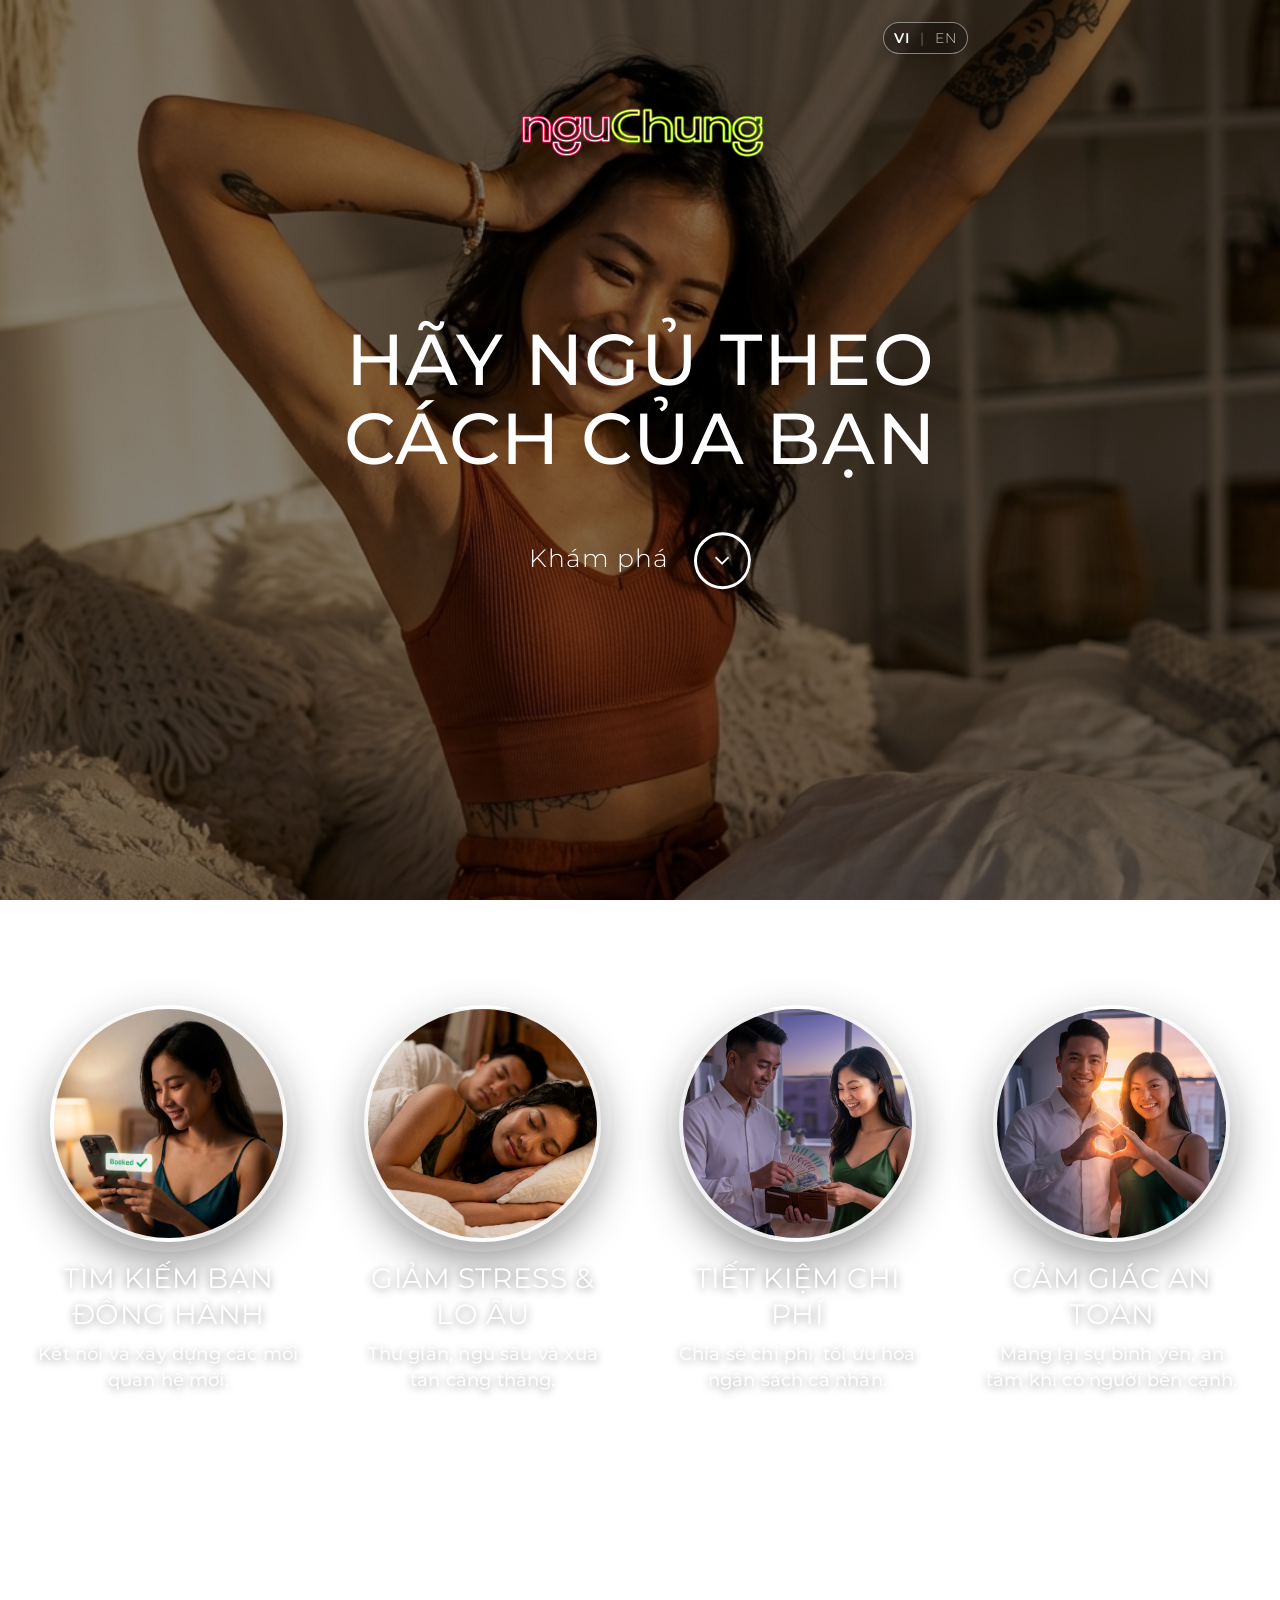
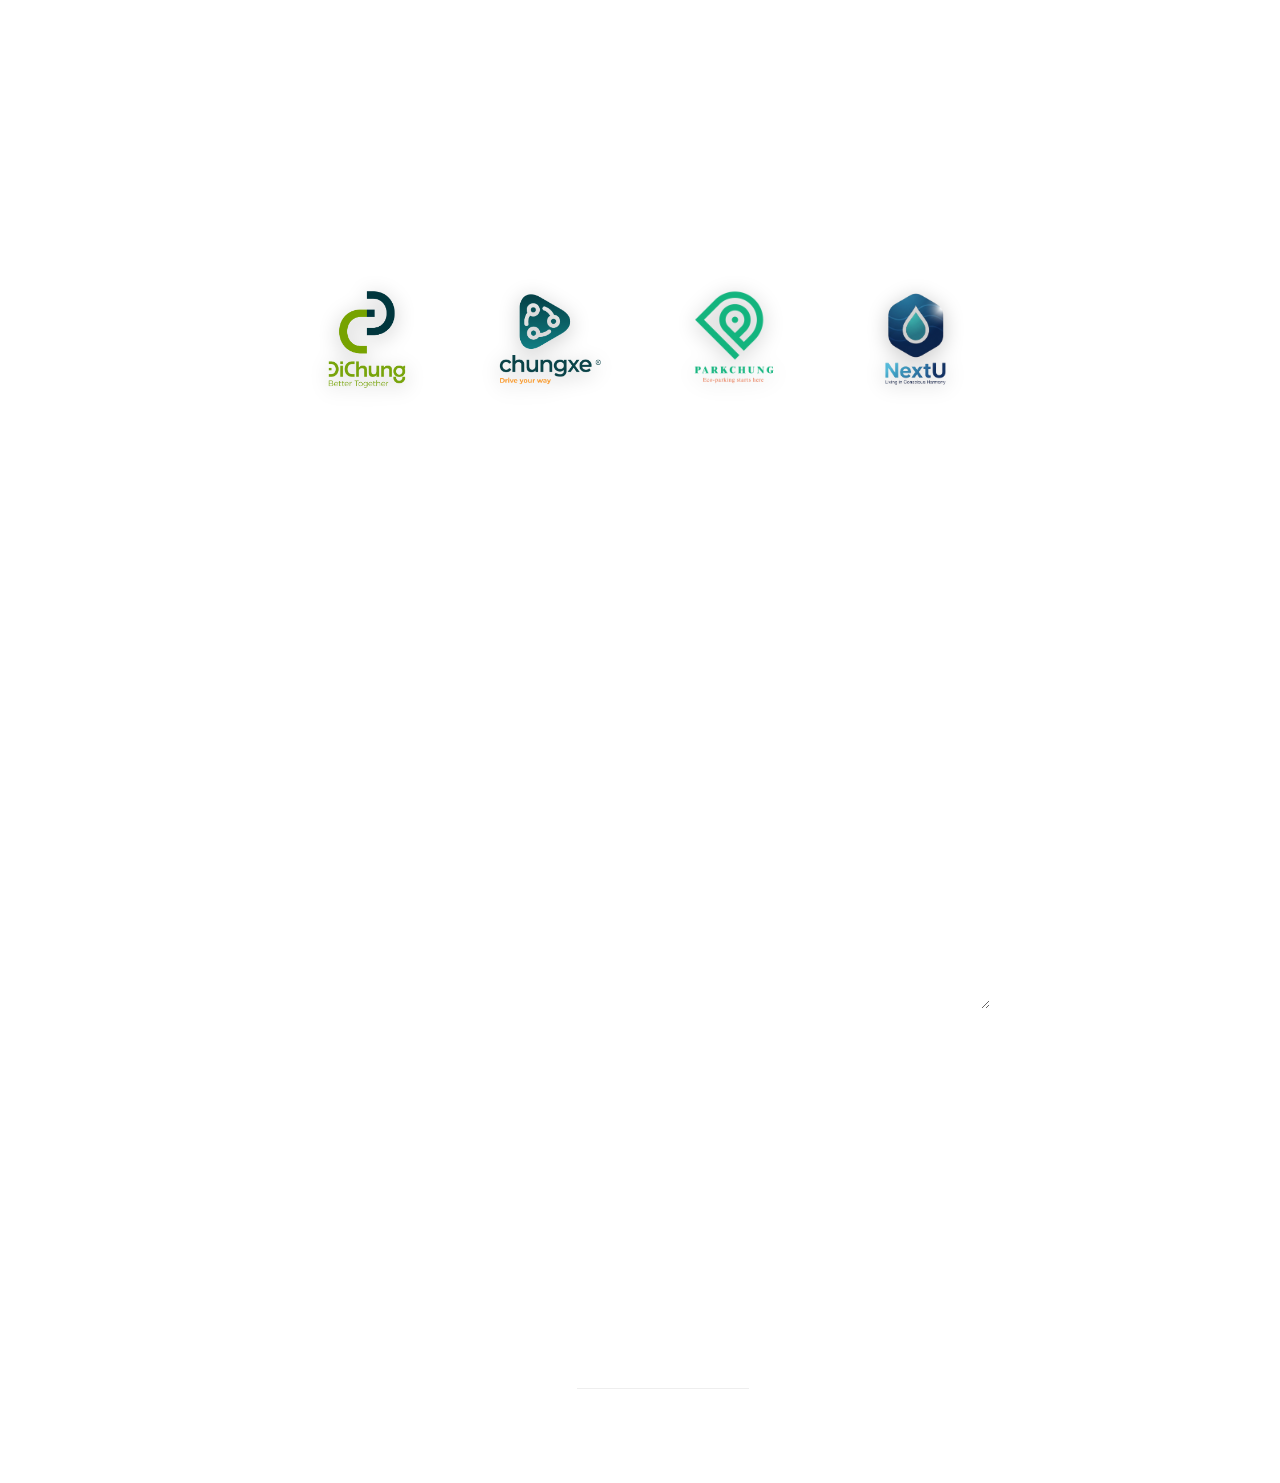
<file: index.html>
<!doctype html>

<html lang="vi">
   
   
    <head>
       
       
        <!-- META -->
        <meta charset="utf-8">
        <meta name="robots" content="noodp">
        <meta name="viewport" content="width=device-width, initial-scale=1">

        <!-- Open Graph (OG Meta Tags) -->
        <meta property="og:image" content="https://www.nguchung.online/assets/img/nguChung_logo.png" />
        <meta property="og:title" content="nguChung | Sleep Your Way" />
        <meta property="og:description" content="nguChung is a community-driven project designed to improve sleep quality for everyone." />
        <meta property="og:url" content="https://www.nguchung.online" />

       
        <!-- PAGE TITLE Co-sleeping/ Bed-sharing -->
        <title>nguChung | Sleep Your Way</title>
       
        <!-- FAVICON -->
        <link rel="shortcut icon" href="assets/img/favicon.png">
       
        <!-- FONTS -->
        <link href="https://fonts.googleapis.com/css?family=Montserrat:300,400,500,600,700&amp;subset=latin-ext" rel="stylesheet">
       
        <!-- STYLESHEETS -->
        <link rel="stylesheet" type="text/css" href="assets/css/plugins.css">
        <link rel="stylesheet" type="text/css" href="assets/css/main.css">
        
        
    </head>

   
    <body>
    
       
        <!-- PRELOADER -->
        <div class="preloader">
           
            <div class="spinner"></div>
            
        </div>
        <!-- /PRELOADER -->
    
        
        <!-- IMAGE CONTAINER -->
        <div class="image-container">
           
            <div class="background-img"></div>

        </div>
        <!-- /IMAGE CONTAINER -->


        <!-- CONTENT AREA -->
        <div class="content-area">


            <!-- CONTENT AREA INNER --> 
            <div class="content-area-inner">


                <!-- INTRO -->
                <section id="intro">


                    <div class="intro-logo scroll-animated">
                        <img class="img-responsive" src="assets/img/nguChung_logo.png" alt="nguChung logo">
                    </div>

                    <div class="intro-lang-switch scroll-animated">
                        <a class="active" href="index.html">VI</a>
                        <span>|</span>
                        <a href="index-en.html">EN</a>
                    </div>


                    <!-- CONTAINER MID -->
                    <div class="container-mid">

                       
                        <!-- ANIMATION CONTAINER -->
                        <div class="animation-container animation-fade-right" data-animation-delay="0">
                            <h1>HÃY NGỦ THEO CÁCH CỦA BẠN</h1>
                        
                        </div>
                        <!-- /ANIMATION CONTAINER -->
                        
                        
                        <!-- ANIMATION CONTAINER -->
                        <div class="animation-container animation-fade-right" data-animation-delay="200">
                           
                            <a href="#work" class="smooth-scroll">Khám phá<div class="circle"><i class="fa fa-angle-down" aria-hidden="true"></i><i class="fa fa-angle-down" aria-hidden="true"></i></div></a>
                            
                        </div>
                        <!-- /ANIMATION CONTAINER -->


                    </div>
                    <!-- /CONTAINER MID -->


                </section>
                <!-- /INTRO -->


                
                
                <!-- WORK -->
                <section id="work">


                    <h3 class="headline scroll-animated">Lợi ích của nguChung</h3>
                    
                    
                    <!-- SHOWCASE -->
                    <div class="showcase">
                       
                       
                        <!-- ITEM -->
                        <div class="item scroll-animated">
                            <div class="item-card">
                                <div class="background-image" style="background-image: url(assets/img/work/item-1.png)"></div>
                                <div class="info">
                                    <div class="container-mid">
                                        <h5>TÌM KIẾM BẠN ĐỒNG HÀNH</h5>
                                        <p>Kết nối và xây dựng các mối quan hệ mới.</p>
                                    </div>
                                </div>
                            </div>
                        </div>
                        <!-- /ITEM -->


                        <!-- ITEM -->
                        <div class="item scroll-animated">
                            <div class="item-card">
                                <div class="background-image" style="background-image: url(assets/img/work/item-2.png)"></div>
                                <div class="info">
                                    <div class="container-mid">
                                        <h5>GIẢM STRESS & LO ÂU</h5>
                                        <p>Thư giãn, ngủ sâu và xua tan căng thẳng.</p>
                                    </div>
                                </div>
                            </div>
                        </div>
                        <!-- /ITEM -->


                        <!-- ITEM -->
                        <div class="item scroll-animated">
                            <div class="item-card">
                                <div class="background-image" style="background-image: url(assets/img/work/item-3.png)"></div>
                                <div class="info">
                                    <div class="container-mid">
                                        <h5>TIẾT KIỆM CHI PHÍ</h5>
                                        <p>Chia sẻ chi phí, tối ưu hóa ngân sách cá nhân.</p>
                                    </div>
                                </div>
                            </div>
                        </div>
                        <!-- /ITEM -->


                        <!-- ITEM -->
                        <div class="item scroll-animated">
                            <div class="item-card">
                                <div class="background-image" style="background-image: url(assets/img/work/item-4.png)"></div>
                                <div class="info">
                                    <div class="container-mid">
                                        <h5>CẢM GIÁC AN TOÀN</h5>
                                        <p>Mang lại sự bình yên, an tâm khi có người bên cạnh.</p>
                                    </div>
                                </div>
                            </div>
                        </div>
                        <!-- /ITEM -->
                        
                        
                    </div>
                    <!-- /SHOWCASE -->


                </section>
                <!-- /WORK -->
                

                <!-- ABOUT -->
                <section id="about">


                    <h3 class="headline scroll-animated">Về dự án</h3>

                    <p class="scroll-animated">nguChung, một dự án vì cộng đồng nhằm nâng cao chất lượng giấc ngủ cho mọi người.</p>

                    <p class="scroll-animated">Chúng tôi tin rằng giấc ngủ là một phần quan trọng trong cuộc sống của mỗi người, và chúng tôi muốn giúp mọi người có được giấc ngủ tốt hơn.</p>


                    <!-- CLIENTS -->
                    <div class="row clients scroll-animated">
                        
                        
                        <div class="col-md-3 col-xs-6"><img class="img-responsive" src="assets/img/clients/DC_trans.png" alt="DCI logo"></div>
                        <div class="col-md-3 col-xs-6"><img class="img-responsive" src="assets/img/clients/CX_trans.png" alt="CX logo"></div>
                        <div class="col-md-3 col-xs-6"><img class="img-responsive" src="assets/img/clients/Parkchung_logo.png" alt="Park Chung logo"></div>
                        <div class="col-md-3 col-xs-6"><img class="img-responsive" src="assets/img/clients/NextU_trans.png" alt="NextU logo"></div>
                        
                        
                    </div>
                    <!-- /CLIENTS -->


                </section>
                <!-- /ABOUT -->
                
                <!-- CONTACT -->
                <section id="contact">


                    <h3 class="headline scroll-animated">Đăng ký để trải nghiệm</h3>
                    
                    
                    <!-- CONTACT FORM --> 
                    <form id="contact-form" action="https://script.google.com/macros/s/AKfycbztHWPTdLuWjoo8kKrzWq2AdZHDLUP31GA-xdsB8RJxBEuyOnZZpb5Y9TJjmaYgwKvv/exec" method="post" data-sending-text="Đang gửi...">

                       
                        <input id="contact-form-name" type="text" name="name" class="form-control scroll-animated" placeholder="* Tên của bạn">
                        
                        <input id="contact-form-email" type="text" name="email" class="form-control scroll-animated" placeholder="* Email">
                        
                        <!-- PHANTOM ELEMENT ( HONEYPOT CAPTCHA FOR SECURITY ) -->
                        <div class="fhp-input"><input id="contact-form-company" type="text" name="company" class="form-control"></div>
                        <!-- /PHANTOM ELEMENT ( HONEYPOT CAPTCHA FOR SECURITY ) -->
                        
                        <textarea id="contact-form-message" name="message" class="form-control scroll-animated" placeholder="* Để lại tin nhắn"></textarea>
                        
                        <button type="submit" class="form-control scroll-animated">Gửi tin nhắn<div class="circle"><i class="fa fa-angle-right" aria-hidden="true"></i><i class="fa fa-angle-right" aria-hidden="true"></i></div></button>
                        
                        <div class="success-message"><i class="fa fa-check" aria-hidden="true"></i>Thông tin của bạn đã được gửi, chúng tôi sẽ liên hệ sớm!</div>
                        <div class="error-message"><i class="fa fa-exclamation-circle" aria-hidden="true"></i>Gửi thất bại, vui lòng thử lại sau ít phút.</div>

                   
                    </form>
                    <!-- /CONTACT FORM --> 


                </section>
                <!-- /CONTACT -->
                
                
                <!-- FOOTER -->
                <section id="footer">
                
                   
                    <!-- SOCIAL ICONS -->
                    <ul class="social-icons scroll-animated">
                       
                       
                        <li><a href="https://www.facebook.com/dichung.jsc"><i class="fa fa-facebook" aria-hidden="true"></i><i class="fa fa-facebook" aria-hidden="true"></i></a></li>
                        <li><a href="#"><i class="fa fa-twitter" aria-hidden="true"></i><i class="fa fa-twitter" aria-hidden="true"></i></a></li>
                        <li><a href="https://youtu.be/jEvJ_O0HYvM?si=qinF-jnsJqgKIMtT"><i class="fa fa-youtube" aria-hidden="true"></i><i class="fa fa-youtube" aria-hidden="true"></i></a></li>
                        <li><a href="https://www.linkedin.com/company/dcinvestment/"><i class="fa fa-linkedin" aria-hidden="true"></i><i class="fa fa-linkedin" aria-hidden="true"></i></a></li>
                        
                        
                    </ul>
                    <!-- /SOCIAL ICONS -->
                    

                    <p class="scroll-animated">© 2026 nguChung | a Project of <a href="https://dcinvest.vn">DCI Venture Studio</a></p>


                </section>
                <!-- /FOOTER -->


            </div>
            <!-- /CONTENT AREA INNER -->


        </div>
        <!-- /CONTENT AREA -->
        
        
        <!-- JAVASCRIPTS -->
        <script type="text/javascript" src="assets/js/plugins.js"></script>
        <script type="text/javascript" src="assets/js/main.js"></script>
   
   
    </body> 
    
    
</html>
</file>
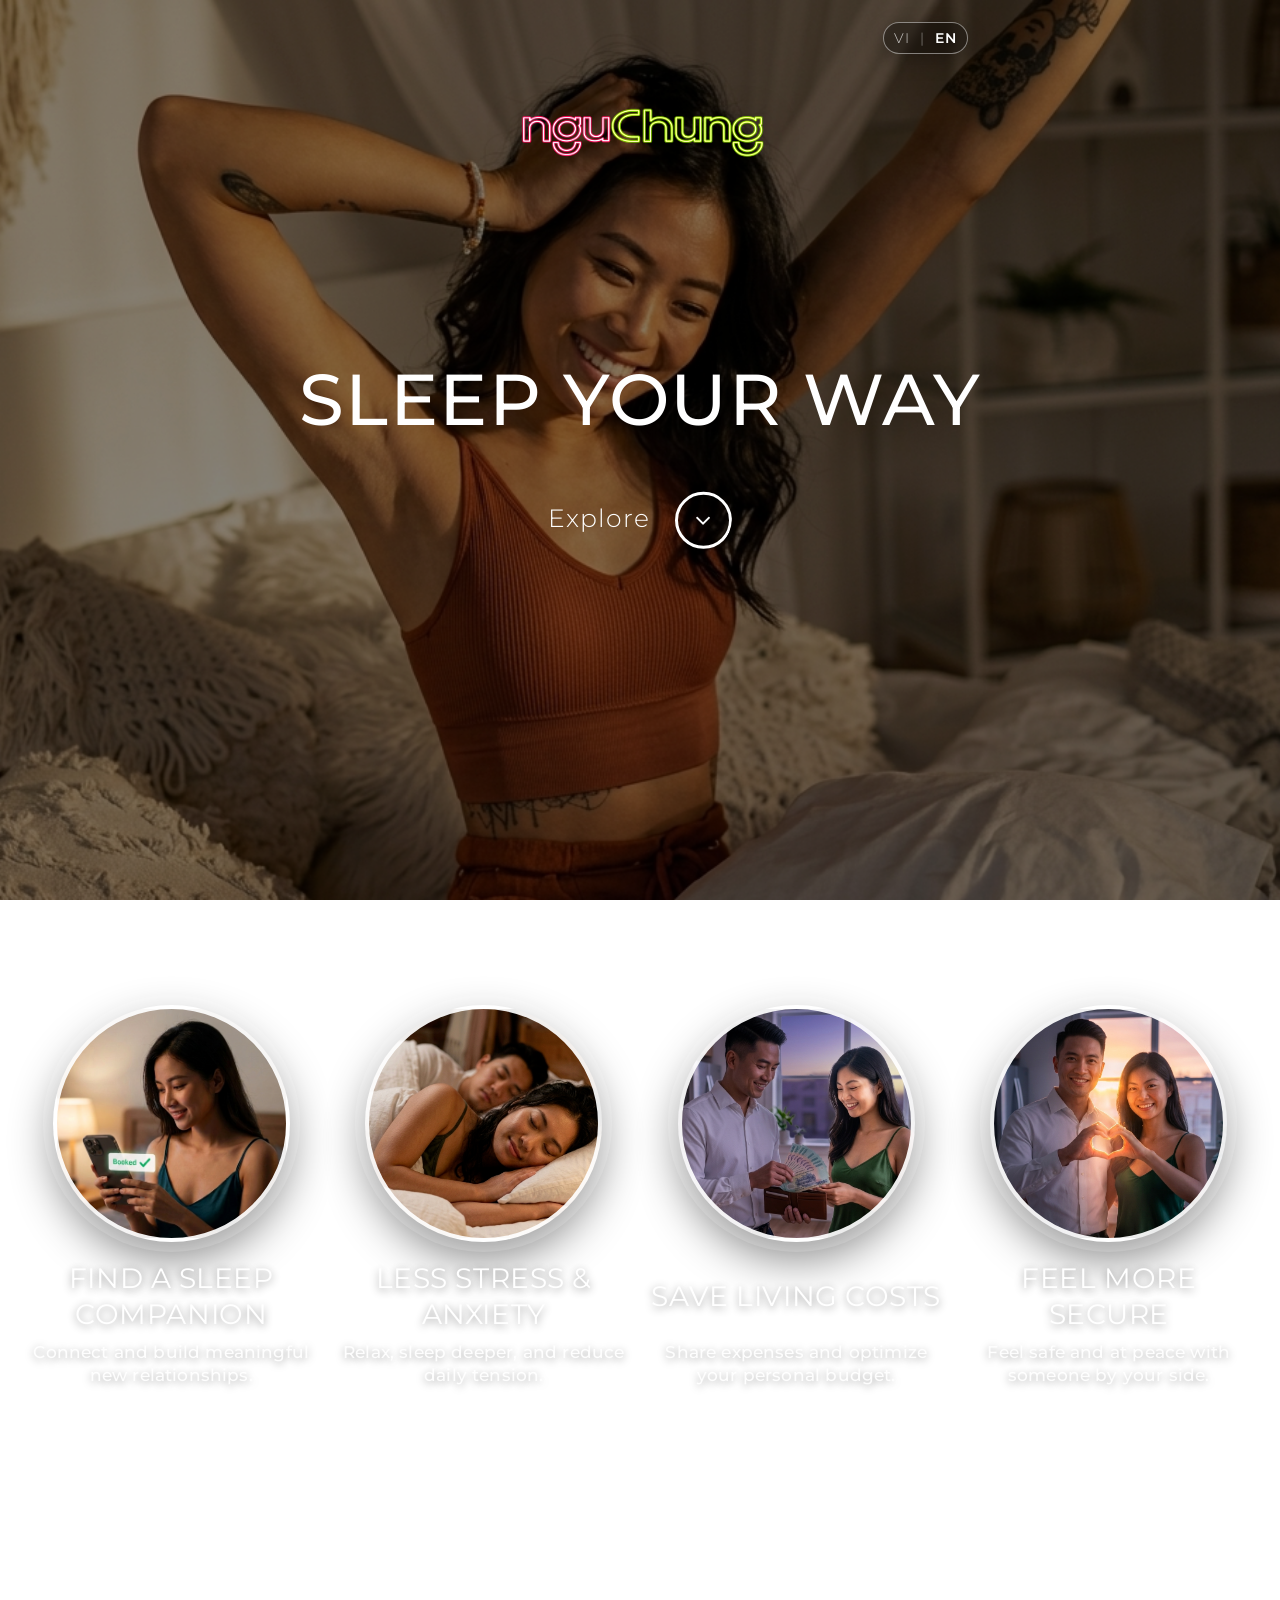
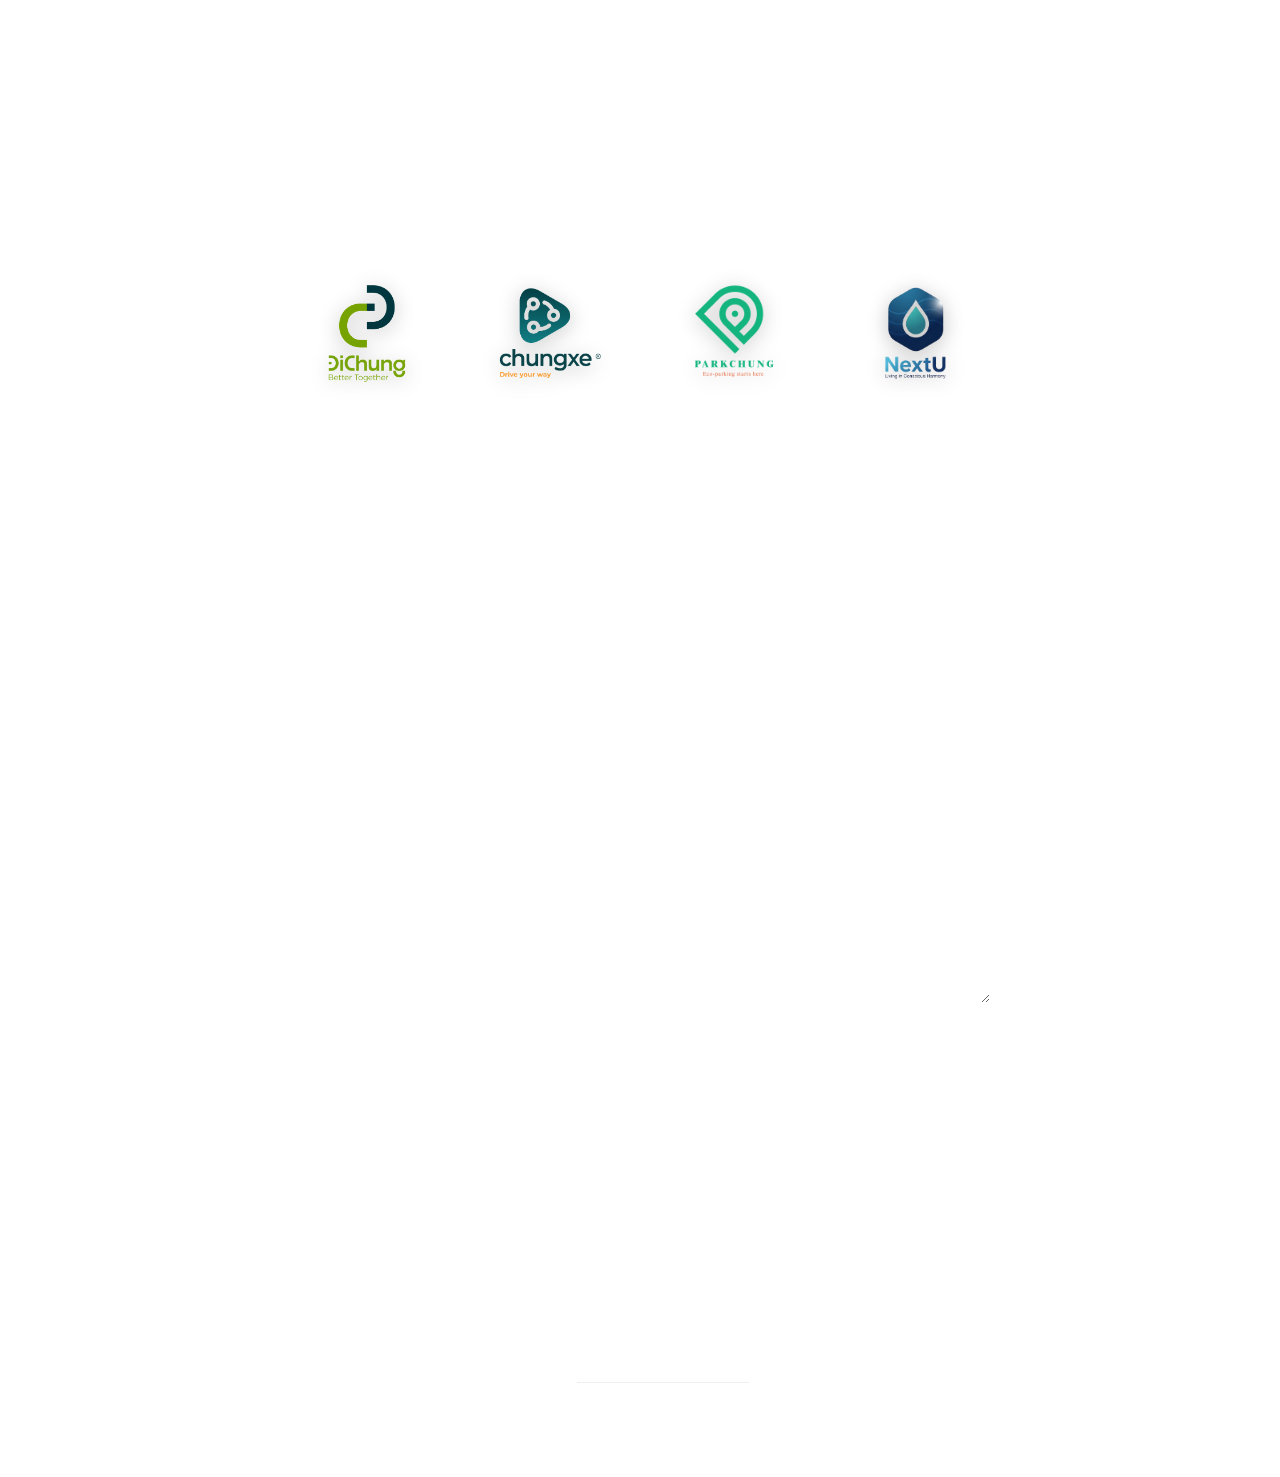
<file: index-en.html>
<!doctype html>

<html lang="en">
   
   
    <head>
       
       
        <!-- META -->
        <meta charset="utf-8">
        <meta name="robots" content="noodp">
        <meta name="viewport" content="width=device-width, initial-scale=1">

        <!-- Open Graph (OG Meta Tags) -->
        <meta property="og:image" content="https://www.nguchung.online/assets/img/nguChung_logo.png" />
        <meta property="og:title" content="nguChung | Sleep Your Way" />
        <meta property="og:description" content="nguChung is a community-driven project designed to improve sleep quality for everyone." />
        <meta property="og:url" content="https://www.nguchung.online" />
       
        <!-- PAGE TITLE -->
        <title>nguChung | Sleep Your Way</title>
       
        <!-- FAVICON -->
        <link rel="shortcut icon" href="assets/img/favicon.png">
       
        <!-- FONTS -->
        <link href="https://fonts.googleapis.com/css?family=Montserrat:300,400,500,600,700&amp;subset=latin-ext" rel="stylesheet">
       
        <!-- STYLESHEETS -->
        <link rel="stylesheet" type="text/css" href="assets/css/plugins.css">
        <link rel="stylesheet" type="text/css" href="assets/css/main.css">
        
        
    </head>

   
    <body>
    
       
        <!-- PRELOADER -->
        <div class="preloader">
           
            <div class="spinner"></div>
            
        </div>
        <!-- /PRELOADER -->
    
        
        <!-- IMAGE CONTAINER -->
        <div class="image-container">
           
            <div class="background-img"></div>

        </div>
        <!-- /IMAGE CONTAINER -->


        <!-- CONTENT AREA -->
        <div class="content-area">


            <!-- CONTENT AREA INNER --> 
            <div class="content-area-inner">


                <!-- INTRO -->
                <section id="intro">


                    <div class="intro-logo scroll-animated">
                        <img class="img-responsive" src="assets/img/nguChung_logo.png" alt="nguChung logo">
                    </div>

                    <div class="intro-lang-switch scroll-animated">
                        <a href="index.html">VI</a>
                        <span>|</span>
                        <a class="active" href="index-en.html">EN</a>
                    </div>


                    <!-- CONTAINER MID -->
                    <div class="container-mid">

                       
                        <!-- ANIMATION CONTAINER -->
                        <div class="animation-container animation-fade-right" data-animation-delay="0">
                            <h1>SLEEP YOUR WAY</h1>
                        
                        </div>
                        <!-- /ANIMATION CONTAINER -->
                        
                        
                        <!-- ANIMATION CONTAINER -->
                        <div class="animation-container animation-fade-right" data-animation-delay="200">
                           
                            <a href="#work" class="smooth-scroll">Explore<div class="circle"><i class="fa fa-angle-down" aria-hidden="true"></i><i class="fa fa-angle-down" aria-hidden="true"></i></div></a>
                            
                        </div>
                        <!-- /ANIMATION CONTAINER -->


                    </div>
                    <!-- /CONTAINER MID -->


                </section>
                <!-- /INTRO -->


                
                
                <!-- WORK -->
                <section id="work">


                    <h3 class="headline scroll-animated">Benefits of nguChung</h3>
                    
                    
                    <!-- SHOWCASE -->
                    <div class="showcase">
                       
                       
                        <!-- ITEM -->
                        <div class="item scroll-animated">
                            <div class="item-card">
                                <div class="background-image" style="background-image: url(assets/img/work/item-1.png)"></div>
                                <div class="info">
                                    <div class="container-mid">
                                        <h5>FIND A SLEEP COMPANION</h5>
                                        <p>Connect and build meaningful new relationships.</p>
                                    </div>
                                </div>
                            </div>
                        </div>
                        <!-- /ITEM -->


                        <!-- ITEM -->
                        <div class="item scroll-animated">
                            <div class="item-card">
                                <div class="background-image" style="background-image: url(assets/img/work/item-2.png)"></div>
                                <div class="info">
                                    <div class="container-mid">
                                        <h5>LESS STRESS & ANXIETY</h5>
                                        <p>Relax, sleep deeper, and reduce daily tension.</p>
                                    </div>
                                </div>
                            </div>
                        </div>
                        <!-- /ITEM -->


                        <!-- ITEM -->
                        <div class="item scroll-animated">
                            <div class="item-card">
                                <div class="background-image" style="background-image: url(assets/img/work/item-3.png)"></div>
                                <div class="info">
                                    <div class="container-mid">
                                        <h5>SAVE LIVING COSTS</h5>
                                        <p>Share expenses and optimize your personal budget.</p>
                                    </div>
                                </div>
                            </div>
                        </div>
                        <!-- /ITEM -->


                        <!-- ITEM -->
                        <div class="item scroll-animated">
                            <div class="item-card">
                                <div class="background-image" style="background-image: url(assets/img/work/item-4.png)"></div>
                                <div class="info">
                                    <div class="container-mid">
                                        <h5>FEEL MORE SECURE</h5>
                                        <p>Feel safe and at peace with someone by your side.</p>
                                    </div>
                                </div>
                            </div>
                        </div>
                        <!-- /ITEM -->
                        
                        
                    </div>
                    <!-- /SHOWCASE -->


                </section>
                <!-- /WORK -->
                

                <!-- ABOUT -->
                <section id="about">


                    <h3 class="headline scroll-animated">About the Project</h3>

                    <p class="scroll-animated">nguChung is a community-driven project designed to improve sleep quality for everyone.</p>

                    <p class="scroll-animated">We believe sleep is a key part of a healthy life, and we aim to help people rest better in a way that fits their lifestyle.</p>


                    <!-- CLIENTS -->
                    <div class="row clients scroll-animated">
                        
                        
                        <div class="col-md-3 col-xs-6"><img class="img-responsive" src="assets/img/clients/DC_trans.png" alt="DCI logo"></div>
                        <div class="col-md-3 col-xs-6"><img class="img-responsive" src="assets/img/clients/CX_trans.png" alt="CX logo"></div>
                        <div class="col-md-3 col-xs-6"><img class="img-responsive" src="assets/img/clients/Parkchung_logo.png" alt="Park Chung logo"></div>
                        <div class="col-md-3 col-xs-6"><img class="img-responsive" src="assets/img/clients/NextU_trans.png" alt="NextU logo"></div>
                        
                        
                    </div>
                    <!-- /CLIENTS -->


                </section>
                <!-- /ABOUT -->
                
                <!-- CONTACT -->
                <section id="contact">


                    <h3 class="headline scroll-animated">Sign Up to Get Started</h3>
                    
                    
                    <!-- CONTACT FORM --> 
                    <form id="contact-form" action="https://script.google.com/macros/s/AKfycbztHWPTdLuWjoo8kKrzWq2AdZHDLUP31GA-xdsB8RJxBEuyOnZZpb5Y9TJjmaYgwKvv/exec" method="post" data-sending-text="Sending...">

                       
                        <input id="contact-form-name" type="text" name="name" class="form-control scroll-animated" placeholder="* Your name">
                        
                        <input id="contact-form-email" type="text" name="email" class="form-control scroll-animated" placeholder="* Email">
                        
                        <!-- PHANTOM ELEMENT ( HONEYPOT CAPTCHA FOR SECURITY ) -->
                        <div class="fhp-input"><input id="contact-form-company" type="text" name="company" class="form-control"></div>
                        <!-- /PHANTOM ELEMENT ( HONEYPOT CAPTCHA FOR SECURITY ) -->
                        
                        <textarea id="contact-form-message" name="message" class="form-control scroll-animated" placeholder="* Leave your message"></textarea>
                        
                        <button type="submit" class="form-control scroll-animated">Send Message<div class="circle"><i class="fa fa-angle-right" aria-hidden="true"></i><i class="fa fa-angle-right" aria-hidden="true"></i></div></button>
                        
                        <div class="success-message"><i class="fa fa-check" aria-hidden="true"></i>Your message has been sent. We will contact you soon!</div>
                        <div class="error-message"><i class="fa fa-exclamation-circle" aria-hidden="true"></i>Submission failed. Please try again in a few minutes.</div>

                   
                    </form>
                    <!-- /CONTACT FORM --> 


                </section>
                <!-- /CONTACT -->
                
                
                <!-- FOOTER -->
                <section id="footer">
                
                   
                    <!-- SOCIAL ICONS -->
                    <ul class="social-icons scroll-animated">
                       
                       
                        <li><a href="https://www.facebook.com/dichung.jsc"><i class="fa fa-facebook" aria-hidden="true"></i><i class="fa fa-facebook" aria-hidden="true"></i></a></li>
                        <li><a href="#"><i class="fa fa-twitter" aria-hidden="true"></i><i class="fa fa-twitter" aria-hidden="true"></i></a></li>
                        <li><a href="https://youtu.be/jEvJ_O0HYvM?si=qinF-jnsJqgKIMtT"><i class="fa fa-youtube" aria-hidden="true"></i><i class="fa fa-youtube" aria-hidden="true"></i></a></li>
                        <li><a href="https://www.linkedin.com/company/dcinvestment/"><i class="fa fa-linkedin" aria-hidden="true"></i><i class="fa fa-linkedin" aria-hidden="true"></i></a></li>
                        
                        
                    </ul>
                    <!-- /SOCIAL ICONS -->
                    

                    <p class="scroll-animated">© 2026 nguChung | a Project of <a href="https://dcinvest.vn">DCI Venture Studio</a></p>


                </section>
                <!-- /FOOTER -->


            </div>
            <!-- /CONTENT AREA INNER -->


        </div>
        <!-- /CONTENT AREA -->
        
        
        <!-- JAVASCRIPTS -->
        <script type="text/javascript" src="assets/js/plugins.js"></script>
        <script type="text/javascript" src="assets/js/main.js"></script>
   
   
    </body> 
    
    
</html>
</file>
<file: assets/css/main.css>
/******************************************************************


	------------------------
	-- TABLE OF CONTENTS --
	------------------------
	
	--  01. Basic
	--  02. Preloader
    --  03. Image Container
    --  04. Content Area
    --  05. Content Area --> Intro
    --  06. Content Area --> Work
    --  07. Content Area --> About
    --  08. Content Area --> Contact
    --  09. Content Area --> Footer


 ******************************************************************/




/** 1. Basic
*******************************************************************/

html
{
    font-size: 10px;
}

body
{
    font-family: 'Montserrat', sans-serif;
    font-weight: 300;
    font-style: normal;

    color: #fff;
    background: #fff;

    -webkit-font-smoothing: antialiased;
}

h1,
h2,
h3,
h4,
h5,
h6
{
    font-weight: normal;

    letter-spacing: .02em;

    color: #fff;
}

h1
{
    font-size: 7.2rem;
}

h2
{
    font-size: 3.9rem;
}

h3
{
    font-size: 3.4rem;
}

h4
{
    font-size: 2.9rem;
}

h5
{
    font-size: 2.3rem;
}

h6
{
    font-size: 1.9rem;
}

p
{
    font-size: 1.8rem;
    line-height: 1.7em;
}

a,
a:hover,
a:focus
{
    cursor: pointer;
    -webkit-transition: all 300ms ease;
         -o-transition: all 300ms ease;
            transition: all 300ms ease;
    text-decoration: none;

    color: #fff;
}

button
{
    border: 2px solid #fff;
    background: none;
}

.btn-primary,
.btn-primary:hover,
.btn-primary:focus,
.btn-primary:active
{
    border-color: #fff !important;
    outline: none !important;
    background: none !important;
    -webkit-box-shadow: none;
            box-shadow: none;
}

@media (max-width:600px)
{
    html
    {
        font-size: 8px;
    }
}

@media (max-width:500px)
{
    html
    {
        font-size: 7px;
    }
}



/** 2. Preloader
*******************************************************************/

.preloader
{
    position: fixed;
    z-index: 100000;
    top: 0;
    right: 0;

    overflow: hidden;

    width: 100%;
    height: 100%;

    background: #fff;
}

.preloader.hide-preloader
{
    width: 0;

    -webkit-transition: .7s ease .3s;
         -o-transition: .7s ease .3s;
            transition: .7s ease .3s;
}

.preloader .spinner
{
    position: absolute;
    top: 50%;
    left: 50%;

    display: block;

    width: 50px;
    height: 50px;
    margin-top: -25px;
    margin-left: -25px;

    -webkit-animation: spinner-pulse .6s infinite ease-in-out;
            animation: spinner-pulse .6s infinite ease-in-out;
    text-align: center;

    opacity: 1;
    border-radius: 100%;
    background-color: #111;
}

.preloader.hide-preloader .spinner
{
    -webkit-transition: .3s ease;
         -o-transition: .3s ease;
            transition: .3s ease;

    opacity: 0;
}

@-webkit-keyframes spinner-pulse
{
    0%
    {
        -webkit-transform: scale(0);
    }
    100%
    {
        -webkit-transform: scale(1.0);

        opacity: 0;
    }
}

@keyframes spinner-pulse
{
    0%
    {
        -webkit-transform: scale(0);
                transform: scale(0);
    }
    100%
    {
        -webkit-transform: scale(1.0);
                transform: scale(1.0);

        opacity: 0;
    }
}



/** 3. Image Container
*******************************************************************/

.image-container
{
    position: fixed;
    z-index: -1;
    top: 0;
    left: 0;

    width: 100%;
    height: 100%;
}

.image-container .background-img
{
    position: absolute;
    z-index: 1;
    top: 0;
    left: 0;

    width: 100%;
    height: 100%;

    -webkit-transition: opacity 1s ease;
         -o-transition: opacity 1s ease;
            transition: opacity 1s ease;

    background: url(../img/background.png);
    background-repeat: no-repeat;
    background-position: center;
    background-size: cover;
    -webkit-filter: brightness(.52);
            filter: brightness(.52);
}



/** 4. Content Area
*******************************************************************/

.content-area
{
    position: relative;
    left: 0;

    width: 100%;
}

.content-area .content-area-inner
{
    position: relative;

    width: 100%;
    padding: 0 20px;
    overflow-x: hidden;
}

.content-area .content-area-inner section
{
    max-width: 700px;
    margin: 0 auto 20vh auto;
}

.content-area .content-area-inner section:last-child
{
    margin-bottom: 10vh;
}

.content-area .content-area-inner section h3.headline
{
    margin-bottom: 1.4em;
}



/** 5. Content Area --> Intro
*******************************************************************/

#intro
{
    position: relative;

    height: 100vh;
    margin-bottom: 0;

    text-align: center;
}

#intro .intro-logo
{
    position: absolute;
    z-index: 5;
    top: 3.5vh;
    left: 0;
    width: 100%;
    text-align: center;
}

#intro .intro-logo img
{
    display: inline-block;
    width: clamp(190px, 25vw, 320px);
    height: auto;
    -webkit-filter: brightness(1.25) saturate(1.08) drop-shadow(0 6px 18px rgba(0,0,0,.28));
            filter: brightness(1.25) saturate(1.08) drop-shadow(0 6px 18px rgba(0,0,0,.28));
    -webkit-transition: -webkit-transform .25s ease, -webkit-filter .25s ease;
    transition: -webkit-transform .25s ease, -webkit-filter .25s ease;
    -o-transition: transform .25s ease, filter .25s ease;
    transition: transform .25s ease, filter .25s ease;
    transition: transform .25s ease, filter .25s ease, -webkit-transform .25s ease, -webkit-filter .25s ease;
}

#intro .intro-logo:hover img
{
    -webkit-transform: translateY(-4px) scale(1.03);
        -ms-transform: translateY(-4px) scale(1.03);
            transform: translateY(-4px) scale(1.03);
    -webkit-filter: brightness(1.32) saturate(1.14) drop-shadow(0 12px 24px rgba(0,0,0,.38));
            filter: brightness(1.32) saturate(1.14) drop-shadow(0 12px 24px rgba(0,0,0,.38));
}

#intro .intro-lang-switch
{
    position: absolute;
    z-index: 6;
    top: 2.2rem;
    right: 2.2rem;
    font-size: 1.35rem;
    letter-spacing: .08em;
    padding: .55rem 1rem;
    border: 1px solid rgba(255,255,255,.45);
    border-radius: 999px;
    background: rgba(0,0,0,.32);
    -webkit-backdrop-filter: blur(4px);
            backdrop-filter: blur(4px);
    box-shadow: 0 6px 20px rgba(0,0,0,.28);
}

#intro .intro-lang-switch a
{
    color: rgba(255,255,255,.74);
    opacity: 1;
}

#intro .intro-lang-switch a.active
{
    font-weight: 600;
    color: #fff;
    text-shadow: 0 1px 6px rgba(0,0,0,.35);
}

#intro .intro-lang-switch span
{
    margin: 0 .45rem;
    color: rgba(255,255,255,.5);
    opacity: 1;
}

#intro .container-mid
{
    position: absolute;
    top: 50%;

    width: 100%;

    -webkit-transform: translateY(-50%);
        -ms-transform: translateY(-50%);
            transform: translateY(-50%);
}

#intro .container-mid h1
{
    font-weight: 500;
    margin-left: auto;
    margin-right: auto;
    margin-bottom: .6em;
    text-align: center;
}

#intro .container-mid a
{
    font-size: 2.5rem;
    line-height: 2.92em;

    position: relative;

    display: inline-block;
    overflow: hidden;

    -webkit-transition: .2s ease;
         -o-transition: .2s ease;
            transition: .2s ease;
    letter-spacing: .04em;

    border-radius: 100px;
}

#intro .container-mid a .circle
{
    font-size: 1em;
    line-height: 5.7rem;

    position: relative;

    display: inline-block;
    overflow: hidden;

    width: 5.7rem;
    height: 5.7rem;
    margin-left: 1em;

    vertical-align: middle;

    border: 3px solid #fff;
    border-radius: 100%;
}

#intro .container-mid a .circle i
{
    position: absolute;
    top: 50%;
    left: 0;

    width: 100%;

    -webkit-transform: translateY(-50%);
        -ms-transform: translateY(-50%);
            transform: translateY(-50%);
    text-align: center;
}

#intro .container-mid a .circle i:first-child
{
    top: -50%;
}

#intro .container-mid a:hover .circle i:first-child
{
    top: 50%;

    -webkit-transition: .15s ease;
         -o-transition: .15s ease;
            transition: .15s ease;
}

#intro .container-mid a .circle i:last-child
{
    top: 50%;
}

#intro .container-mid a:hover .circle i:last-child
{
    top: 150%;

    -webkit-transition: .15s ease;
         -o-transition: .15s ease;
            transition: .15s ease;
}

@media (max-width: 991px)
{
    #intro .intro-logo
    {
        top: 2.8vh;
    }

    #intro .intro-logo img
    {
        width: clamp(160px, 30vw, 250px);
    }

    #intro .intro-lang-switch
    {
        top: 1.8rem;
        right: 1.6rem;
    }

    #intro .container-mid h1
    {
        max-width: 12em;
        font-size: 5.8rem;
        line-height: 1.14;
    }
}

@media (max-width: 640px)
{
    #intro .intro-logo
    {
        top: 2vh;
    }

    #intro .intro-logo img
    {
        width: clamp(130px, 42vw, 190px);
    }

    #intro .intro-lang-switch
    {
        top: 1.4rem;
        right: 1.2rem;
        font-size: 1.2rem;
        padding: .45rem .8rem;
    }

    #intro .container-mid
    {
        padding: 0 1.2rem;
    }

    #intro .container-mid h1
    {
        max-width: 10em;
        font-size: 4.6rem;
        line-height: 1.16;
        margin-bottom: .8em;
    }

    #intro .container-mid a
    {
        font-size: 2.1rem;
        line-height: 2.6em;
    }

    #intro .container-mid a .circle
    {
        width: 4.8rem;
        height: 4.8rem;
        line-height: 4.8rem;
        border-width: 2px;
    }
}

#intro .animation-container
{
    -webkit-transition: .5s ease;
         -o-transition: .5s ease;
            transition: .5s ease;
}

#intro .animation-container.animation-fade
{
    opacity: 0;
}

#intro .animation-container.animation-fade.run-animation
{
    opacity: 1;
}

#intro .animation-container.animation-fade-up
{
    -webkit-transform: translateY(10vh);
        -ms-transform: translateY(10vh);
            transform: translateY(10vh);

    opacity: 0;
}

#intro .animation-container.animation-fade-up.run-animation
{
    -webkit-transform: translateY(0);
        -ms-transform: translateY(0);
            transform: translateY(0);

    opacity: 1;
}

#intro .animation-container.animation-fade-down
{
    -webkit-transform: translateY(-10vh);
        -ms-transform: translateY(-10vh);
            transform: translateY(-10vh);

    opacity: 0;
}

#intro .animation-container.animation-fade-down.run-animation
{
    -webkit-transform: translateY(0);
        -ms-transform: translateY(0);
            transform: translateY(0);

    opacity: 1;
}

#intro .animation-container.animation-fade-left
{
    -webkit-transform: translateX(10vh);
        -ms-transform: translateX(10vh);
            transform: translateX(10vh);

    opacity: 0;
}

#intro .animation-container.animation-fade-left.run-animation
{
    -webkit-transform: translateX(0);
        -ms-transform: translateX(0);
            transform: translateX(0);

    opacity: 1;
}

#intro .animation-container.animation-fade-right
{
    -webkit-transform: translateX(-10vh);
        -ms-transform: translateX(-10vh);
            transform: translateX(-10vh);

    opacity: 0;
}

#intro .animation-container.animation-fade-right.run-animation
{
    -webkit-transform: translateX(0);
        -ms-transform: translateX(0);
            transform: translateX(0);

    opacity: 1;
}




/** 6. Content Area --> Work
*******************************************************************/

#work
{
    width: calc(100vw - 40px);
    max-width: 1500px;
}

#work .showcase
{
    display: -webkit-box;
    display: -ms-flexbox;
    display: flex;
    -ms-flex-wrap: wrap;
        flex-wrap: wrap;
    -webkit-box-pack: justify;
        -ms-flex-pack: justify;
            justify-content: space-between;
    -webkit-box-align: start;
        -ms-flex-align: start;
            align-items: flex-start;
    gap: 1.8rem;
}

#work .showcase .item
{
    position: relative;
    overflow: visible;
    -webkit-box-flex: 0;
        -ms-flex: 0 0 calc((100% - 5.4rem) / 4);
            flex: 0 0 calc((100% - 5.4rem) / 4);
    max-width: calc((100% - 5.4rem) / 4);
    width: auto;
    min-width: 0;
    height: auto;
    margin: 0;
    cursor: default;
    background: transparent;
}

#work .showcase .item .item-card
{
    display: -webkit-box;
    display: -ms-flexbox;
    display: flex;
    -webkit-box-orient: vertical;
    -webkit-box-direction: normal;
        -ms-flex-direction: column;
            flex-direction: column;
    -webkit-box-align: center;
        -ms-flex-align: center;
            align-items: center;
    text-align: center;
}

#work .showcase .item .background-image
{
    position: relative;
    z-index: 1;
    -webkit-box-ordinal-group: 2;
        -ms-flex-order: 1;
            order: 1;
    width: min(18.5vw, 260px);
    height: min(18.5vw, 260px);
    margin-bottom: 1.8rem;
    border-radius: 50%;
    background-color: #fff;
    background-repeat: no-repeat;
    background-position: center;
    background-size: cover;
    border: 4px solid rgba(255,255,255,.92);
    -webkit-box-shadow: 0 0 0 10px rgba(255,255,255,.16), 0 18px 44px rgba(0,0,0,.45);
            box-shadow: 0 0 0 10px rgba(255,255,255,.16), 0 18px 44px rgba(0,0,0,.45);
    -webkit-transition: -webkit-transform .25s ease, -webkit-box-shadow .25s ease;
    transition: -webkit-transform .25s ease, -webkit-box-shadow .25s ease;
    -o-transition: transform .25s ease, box-shadow .25s ease;
    transition: transform .25s ease, box-shadow .25s ease;
    transition: transform .25s ease, box-shadow .25s ease, -webkit-transform .25s ease, -webkit-box-shadow .25s ease;
}

#work .showcase .item:hover .background-image
{
    -webkit-transform: translateY(-4px);
        -ms-transform: translateY(-4px);
            transform: translateY(-4px);
    -webkit-box-shadow: 0 0 0 12px rgba(255,255,255,.2), 0 24px 52px rgba(0,0,0,.52);
            box-shadow: 0 0 0 12px rgba(255,255,255,.2), 0 24px 52px rgba(0,0,0,.52);
}

#work .showcase .item .info
{
    position: relative;
    z-index: 2;
    -webkit-box-ordinal-group: 3;
        -ms-flex-order: 2;
            order: 2;
    width: 100%;
    height: auto;
    color: #fff;
    background: none;
}

#work .showcase .item .info .container-mid
{
    position: static;
    display: -webkit-box;
    display: -ms-flexbox;
    display: flex;
    -webkit-box-orient: vertical;
    -webkit-box-direction: normal;
        -ms-flex-direction: column;
            flex-direction: column;
    -webkit-box-align: center;
        -ms-flex-align: center;
            align-items: center;
    width: 100%;
    padding: 0;
    -webkit-transform: none;
        -ms-transform: none;
            transform: none;
}

#work .showcase .item .info .container-mid h5
{
    margin: 0;
    max-width: 240px;
    min-height: 2.6em;
    display: -webkit-box;
    display: -ms-flexbox;
    display: flex;
    -webkit-box-align: center;
        -ms-flex-align: center;
            align-items: center;
    -webkit-box-pack: center;
        -ms-flex-pack: center;
            justify-content: center;
    font-size: 2.8rem;
    line-height: 1.3;
    -webkit-transform: none;
        -ms-transform: none;
            transform: none;
    opacity: 1;
    color: #fff;
    text-shadow: 0 2px 8px rgba(0,0,0,.45);
}

#work .showcase .item .info .container-mid p
{
    max-width: 260px;
    margin: .8rem auto 0;
    font-size: 1.8rem;
    font-weight: 500;
    line-height: 1.45;
    letter-spacing: .01em;
    color: rgba(255,255,255,.92);
    text-shadow: 0 2px 8px rgba(0,0,0,.4);
}

#work .showcase .item .info .container-mid p:before
{
    display: none;
}

html[lang="en"] #work .showcase
{
    gap: 1rem;
}

html[lang="en"] #work .showcase .item
{
    -webkit-box-flex: 0;
        -ms-flex: 0 0 calc((100% - 3rem) / 4);
            flex: 0 0 calc((100% - 3rem) / 4);
    max-width: calc((100% - 3rem) / 4);
}

html[lang="en"] #work .showcase .item .info .container-mid h5
{
    max-width: 290px;
}

html[lang="en"] #work .showcase .item .info .container-mid p
{
    max-width: 330px;
    font-size: 1.7rem;
    line-height: 1.35;
}

@media (max-width: 991px)
{
    #work .showcase .item
    {
        -ms-flex-preferred-size: calc((100% - 1.8rem) / 2);
            flex-basis: calc((100% - 1.8rem) / 2);
        max-width: calc((100% - 1.8rem) / 2);
    }

    html[lang="en"] #work .showcase .item
    {
        -ms-flex-preferred-size: calc((100% - 1.8rem) / 2);
            flex-basis: calc((100% - 1.8rem) / 2);
        max-width: calc((100% - 1.8rem) / 2);
    }

    #work .showcase .item .background-image
    {
        width: min(32vw, 240px);
        height: min(32vw, 240px);
    }
}

@media (max-width: 640px)
{
    #work .showcase
    {
        gap: 2.4rem;
    }

    #work .showcase .item
    {
        -ms-flex-preferred-size: 100%;
            flex-basis: 100%;
        max-width: 100%;
    }

    html[lang="en"] #work .showcase
    {
        gap: 2.4rem;
    }

    html[lang="en"] #work .showcase .item
    {
        -ms-flex-preferred-size: 100%;
            flex-basis: 100%;
        max-width: 100%;
    }

    #work .showcase .item .background-image
    {
        width: min(72vw, 300px);
        height: min(72vw, 300px);
    }

    #work .showcase .item .info .container-mid h5
    {
        max-width: 320px;
    }

    #work .showcase .item .info .container-mid p
    {
        max-width: 320px;
    }
}

/** 7. Content Area --> About
*******************************************************************/

#about p
{
    margin-bottom: 2.2em;
}

#about p:last-child
{
    margin-bottom: 0;
}

#about .clients img
{
    width: 100%;
    height: 100px;
    margin-top: 3rem;
    -o-object-fit: contain;
       object-fit: contain;
    -o-object-position: center;
       object-position: center;
    -webkit-filter: drop-shadow(0 4px 10px rgba(0,0,0,.24));
            filter: drop-shadow(0 4px 10px rgba(0,0,0,.24));
    -webkit-transition: -webkit-transform .25s ease, -webkit-filter .25s ease;
    transition: -webkit-transform .25s ease, -webkit-filter .25s ease;
    -o-transition: transform .25s ease, filter .25s ease;
    transition: transform .25s ease, filter .25s ease;
    transition: transform .25s ease, filter .25s ease, -webkit-transform .25s ease, -webkit-filter .25s ease;
}

#about .clients .col-md-3:hover img,
#about .clients .col-xs-6:hover img
{
    -webkit-transform: translateY(-4px) scale(1.03);
        -ms-transform: translateY(-4px) scale(1.03);
            transform: translateY(-4px) scale(1.03);
    -webkit-filter: drop-shadow(0 10px 18px rgba(0,0,0,.34));
            filter: drop-shadow(0 10px 18px rgba(0,0,0,.34));
}



/** 8. Content Area --> Contact
*******************************************************************/

#contact #contact-form
{
    position: relative;
}

#contact #contact-form .fhp-input
{
    display: none;

    pointer-events: none;

    opacity: 0;
}

#contact #contact-form input,
#contact #contact-form textarea,
#contact #contact-form button
{
    font-size: 2rem;

    margin-bottom: 3.4vh;

    -webkit-transition: .3s ease;
         -o-transition: .3s ease;
            transition: .3s ease;

    color: #fff;
    border: none;
    border-bottom: 2px solid #fff;
    border-radius: 0;
    outline: none !important;
    background: none;
    -webkit-box-shadow: none !important;
            box-shadow: none !important;
}

#contact #contact-form.success input,
#contact #contact-form.success textarea,
#contact #contact-form.success button
{
    border: none;
}

#contact #contact-form.success input,
#contact #contact-form.success textarea,
#contact #contact-form.success button
{
    line-height: 0;

    height: 0;
    margin: 0;
    padding: 0;

    opacity: 0;
}

#contact #contact-form input::-webkit-input-placeholder,
#contact #contact-form textarea::-webkit-input-placeholder
{
    color: #fff;
}

#contact #contact-form input:-ms-input-placeholder,
#contact #contact-form textarea:-ms-input-placeholder
{
    color: #fff;
}

#contact #contact-form input::-ms-input-placeholder,
#contact #contact-form textarea::-ms-input-placeholder
{
    color: #fff;
}

#contact #contact-form input::placeholder,
#contact #contact-form textarea::placeholder
{
    color: #fff;
}

#contact #contact-form input.error,
#contact #contact-form textarea.error
{
    border-color: red;
}

#contact #contact-form input
{
    line-height: 3.2em;

    height: 3.4em;
    padding: 0;
}

#contact #contact-form textarea
{
    line-height: 1.7em;

    min-width: 100%;
    max-width: 100%;
    height: 8em;
    margin-bottom: 4.4rem;
    padding: 0;
    padding-top: 1em;
}

#contact #contact-form button
{
    line-height: 3.2em;

    position: relative;

    display: inline-block;
    overflow: hidden;

    width: auto;
    height: 3.2em;
    margin-bottom: 0;
    padding: 0;

    border: none !important;
    background: none !important;
}

#contact #contact-form button:disabled
{
    cursor: not-allowed;
    opacity: .65;
}

#contact #contact-form button .circle
{
    font-size: 1em;
    line-height: 5rem;

    position: relative;

    display: inline-block;
    overflow: hidden;

    width: 5rem;
    height: 5rem;
    margin-left: 1em;

    vertical-align: middle;

    border: 2px solid #fff;
    border-radius: 100%;
}

#contact #contact-form button .circle i
{
    position: absolute;
    top: 50%;
    left: 0;

    width: 100%;

    -webkit-transform: translateY(-50%);
        -ms-transform: translateY(-50%);
            transform: translateY(-50%);
    text-align: center;
}

#contact #contact-form button .circle i:first-child
{
    -webkit-transform: translate(-100%,-50%);
        -ms-transform: translate(-100%,-50%);
            transform: translate(-100%,-50%);
}

#contact #contact-form button:hover .circle i:first-child
{
    -webkit-transition: .15s ease;
         -o-transition: .15s ease;
            transition: .15s ease;
    -webkit-transform: translate(0,-50%);
        -ms-transform: translate(0,-50%);
            transform: translate(0,-50%);
}

#contact #contact-form button .circle i:last-child
{
    -webkit-transform: translate(0,-50%);
        -ms-transform: translate(0,-50%);
            transform: translate(0,-50%);
}

#contact #contact-form button:hover .circle i:last-child
{
    -webkit-transition: .15s ease;
         -o-transition: .15s ease;
            transition: .15s ease;
    -webkit-transform: translate(100%,-50%);
        -ms-transform: translate(100%,-50%);
            transform: translate(100%,-50%);
}


#contact #contact-form .success-message
{
    font-size: 2rem;
    line-height: 0;

    position: relative;
    bottom: 0;
    left: 0;

    height: 0;
    margin-top: -1.6em;
    padding: 0 2em;

    -webkit-transition: .2s ease;
         -o-transition: .2s ease;
            transition: .2s ease;
    pointer-events: none;

    opacity: 0;
    color: #fff;
    border: 2px solid limegreen;
    border-radius: 0;
    background: none;
}

#contact #contact-form.success .success-message
{
    line-height: 6em;

    height: 6em;

    pointer-events: all;

    opacity: 1;
}

#contact #contact-form .success-message i
{
    font-size: 2.4rem;

    margin-right: .7em;
}

#contact #contact-form .error-message
{
    font-size: 1.8rem;
    line-height: 1.6;

    display: none;
    margin-top: 1.6rem;
    padding: 1rem 1.4rem;

    color: #fff;
    border: 2px solid #ff6b6b;
}

#contact #contact-form.submit-error .error-message
{
    display: block;
}



/** 9. Content Area --> Footer
*******************************************************************/

#footer .social-icons
{
    padding: 0;

    list-style: none;
}

#footer .social-icons li
{
    display: inline-block;
}

#footer .social-icons li a
{
    font-size: 1.5rem;
    line-height: 5rem;
    line-height: calc(5rem - 4px);

    position: relative;

    display: block;
    overflow: hidden;

    width: 5rem;
    height: 5rem;
    margin: 0;
    margin-right: 1em;

    text-align: center;

    color: #fff;
    border: 2px solid #fff;
    border-radius: 100%;
    background: none;
}

#footer .social-icons li a i
{
    position: absolute;
    top: 50%;
    left: 0;

    width: 100%;

    -webkit-transform: translateY(-50%);
        -ms-transform: translateY(-50%);
            transform: translateY(-50%);
    text-align: center;
}

#footer .social-icons li a i:first-child
{
    top: -50%;
}

#footer .social-icons li a:hover i:first-child
{
    top: 50%;

    -webkit-transition: .15s ease;
         -o-transition: .15s ease;
            transition: .15s ease;
}

#footer .social-icons li a i:last-child
{
    top: 50%;
}

#footer .social-icons li a:hover i:last-child
{
    top: 150%;

    -webkit-transition: .15s ease;
         -o-transition: .15s ease;
            transition: .15s ease;
}

#footer p
{
    margin-top: 2em;
}

#footer p a
{
    color: #fff;
    border-bottom: 1px solid #eee;
}
</file>
